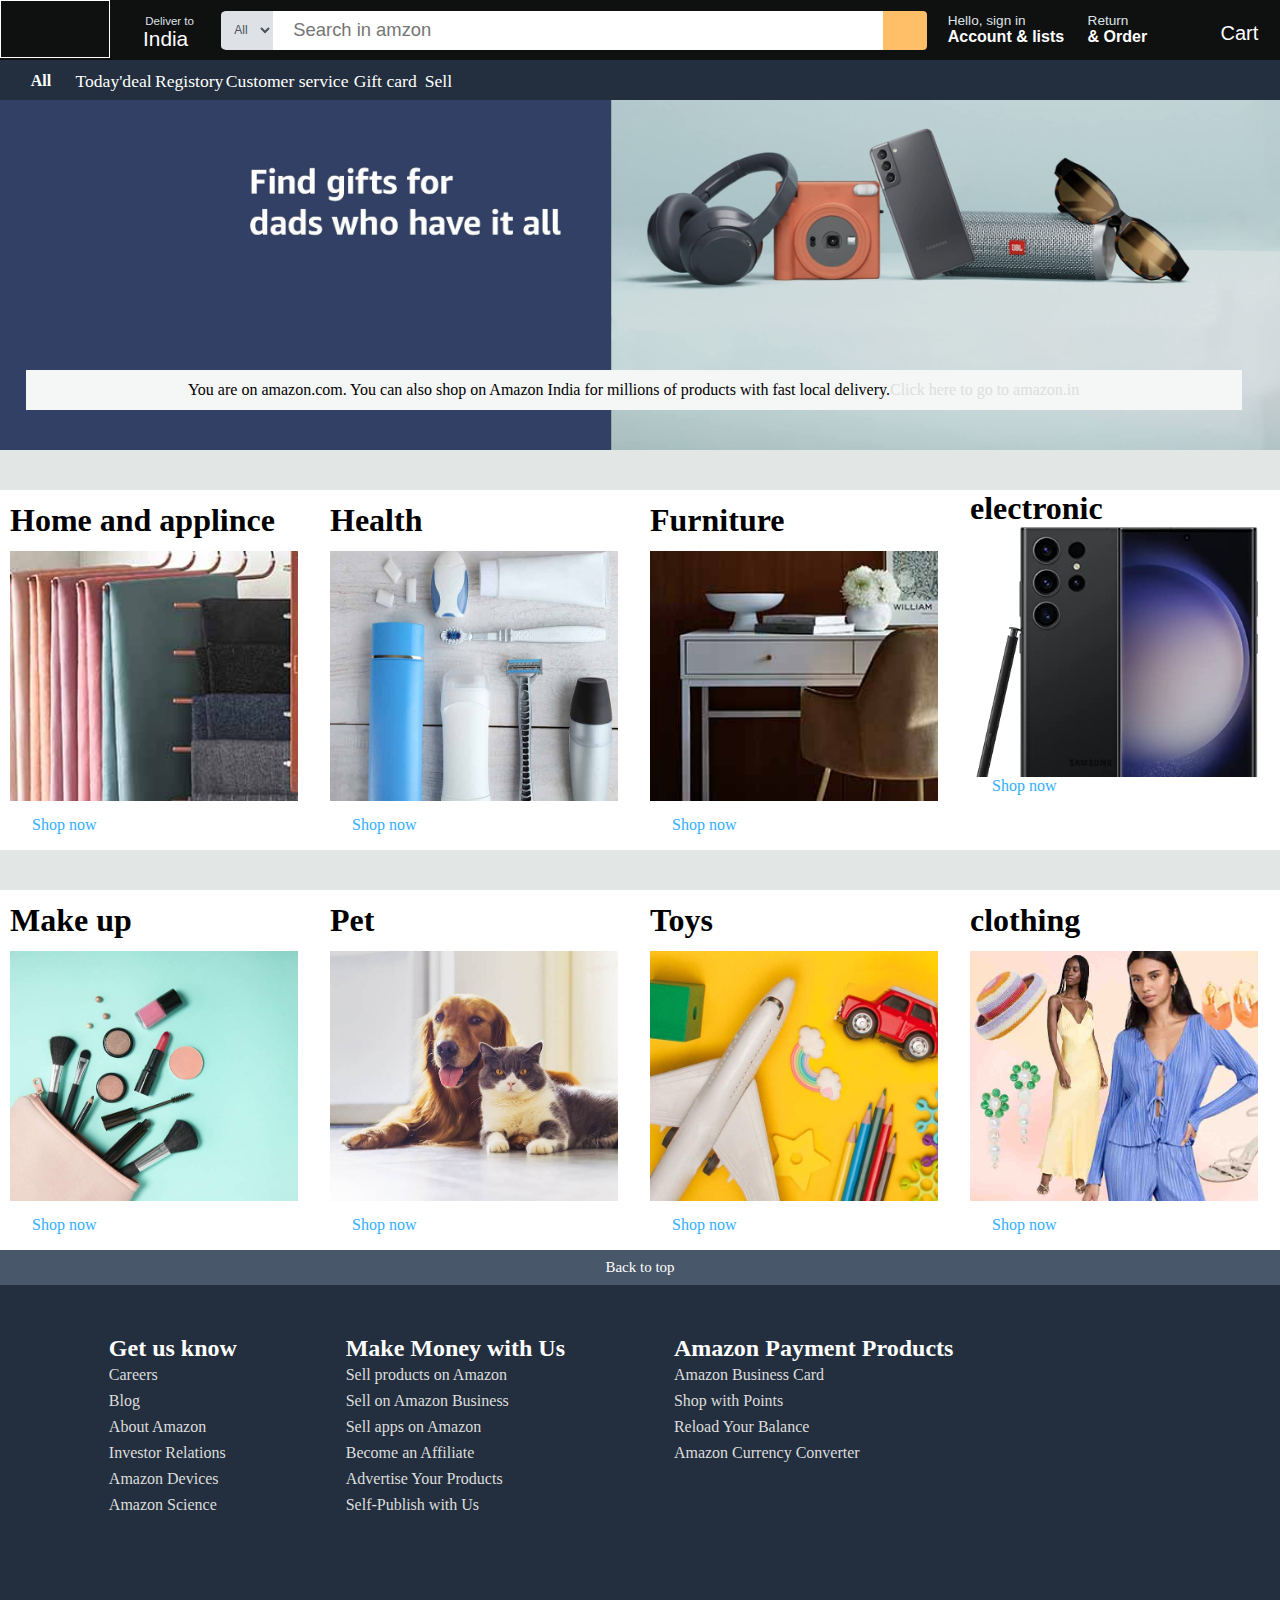
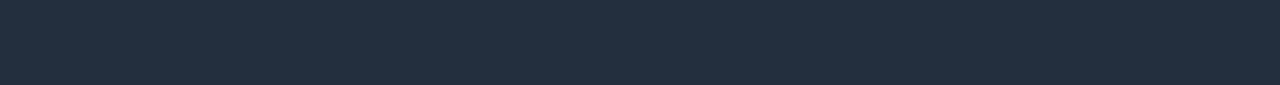
<file: index.html>
<!DOCTYPE html>
<html lang="en">
<head>
    <meta charset="UTF-8">
    <meta name="viewport" content="width=device-width, initial-scale=1.0">
    <title>Amazon</title>
    <link rel="stylesheet" href="style.css">
    <link rel="stylesheet" href="https://cdnjs.cloudflare.com/ajax/libs/font-awesome/6.5.1/css/all.min.css" integrity="sha512-DTOQO9RWCH3ppGqcWaEA1BIZOC6xxalwEsw9c2QQeAIftl+Vegovlnee1c9QX4TctnWMn13TZye+giMm8e2LwA==" crossorigin="anonymous" referrerpolicy="no-referrer" />
    <link rel="preconnect" href="https://fonts.googleapis.com">
<link rel="preconnect" href="https://fonts.gstatic.com" crossorigin>
<link href="https://fonts.googleapis.com/css2?family=Poppins:wght@500&display=swap" rel="stylesheet">
</head>
<body>
    <header>
        <div class="navbar">
            <div class="logo border">
                <div id="amazon"></div>
            </div>
            <div class="deliver border">
                <div class="del">Deliver to</div>
                <div class="below">
                    <i class="fa-solid fa-location-dot icon"></i>
                    <div class="ind">India</div>
                </div>
            </div>
            <div class="search">
                <select>
                    <option>All</option>
                </select>
                <input type="text" placeholder="    Search in amzon">
                <div class="search-icon">
                    <i class="fa-solid fa-magnifying-glass"></i>
                </div>
            </div>
            <div class="sign-in border">
                <div class="first">Hello, sign in</div>
                <div class="second">Account & lists</div>
            </div>
            <div class="order border">
                <div class="first">Return</div>
                <div class="second">& Order</div>
            </div>
            <div class="ord border">
                <div class="iqoo"><i class="fa-solid fa-cart-shopping hello"></i></div>
                <div class="text">Cart</div>
            </div>
        </div> 
        <div class="second-nav">
            <div class="All border">
                <i class="fa-solid fa-bars"></i>
                <p class="vb">All</p>
            </div>
            <div class="deal border">Today'deal</div>
            <div class="ama border">Registory</div>
            <div class="cut border">Customer service</div>
            <div class="ama border">Gift card</div>
            <div class="am border">Sell</div>
        </div>
        <div class="her">
            <div class="hero">
                <div class="msg">You are on amazon.com. You can also shop on Amazon India for millions of products with fast local delivery.<a href="#"> Click here to go to amazon.in</a></div>
            </div>
        </div>    
    </header>
    <main>
        <div class="cont">
            <div class="box1 box">
                <h1>Home and applince</h1>
                <div class="img1"></div>
                <a href="#" class="an">Shop now</a>
            </div>
            <div class="box2 box">
                <h1>Health</h1>
                <div class="img2"></div>
                <a href="#" class="an">Shop now</a>
            </div>
            <div class="box3 box">
                <h1>Furniture</h1>
                <div class="img3"></div>
                <a href="#" class="an">Shop now</a>
            </div>
            <div class="box4 box">
                <h1>electronic</h1>
                <div class="img4"></div>
                <a href="#" class="an">Shop now</a>
            </div>
        </div>
        <div class="cont2">
            <div class="box5 box">
                <h1>Make up</h1>
                <div class="img5"></div>
                <a href="#" class="an">Shop now</a>
            </div>
            <div class="box6 box">
                <h1>Pet</h1>
                <div class="img6"></div>
                <a href="#" class="an">Shop now</a>
            </div>
            <div class="box7 box">
                <h1>Toys</h1>
                <div class="img7"></div>
                <a href="#" class="an">Shop now</a>
            </div>
            <div class="box8 box">
                <h1>clothing</h1>
                <div class="img8"></div>
                <a href="#" class="an">Shop now</a>
            </div>
        </div>
    </main>
    <footer>
        <div class="bot-nav">
            Back to top
        </div>
        <div class="bots">
            <div class="know">
                <h2 class"head">Get us know</h2>
                <a href="#">Careers</a>
                <a href="#">Blog</a>
                <a href="#">About Amazon</a>
                <a href="#">Investor Relations</a>
                <a href="#">Amazon Devices</a>
                <a href="#">Amazon Science</a>
            </div>
            <div class="make know">
                <h2 class"head">Make Money with Us</h2>
                <a href="#">Sell products on Amazon</a>
                <a href="#">Sell on Amazon Business</a>
                <a href="#">Sell apps on Amazon</a>
                <a href="#">Become an Affiliate</a>
                <a href="#">Advertise Your Products</a>
                <a href="#">Self-Publish with Us</a>
            </div>
            <div class="pm know">
                <h2 class"head">Amazon Payment Products</h2>
                <a href="#">Amazon Business Card</a>
                <a href="#">Shop with Points</a>
                <a href="#">Reload Your Balance</a>
                <a href="#">Amazon Currency Converter</a>
            </div>
            <div class="prod"></div>
            <div class="let"></div>
        </div>
    </footer>
</body>
</html>
</file>
<file: style.css>
*{
    margin: 0;
    padding: 0;
 }
 .navbar{
    background-color: #0f1111;
    height: 60px;
    width: 100%;
    display: flex;
    flex-direction: row;
    justify-content: space-evenly;
    font-family: Arial, Helvetica, sans-serif;
 }
 .logo{
    width: 110px;
    height: 56px;
 }
 #amzon{
    background-image: url("amazon_logo.png");
    width: 110px;
    height: 60px;
    background-size: cover;
 }
 .deliver{
    width: 90px;
    height: 90%;
    background-size: cover;
    color: white;
    display: flex;
    flex-direction: column;
    align-items: center;
    justify-content: center;
 }
 .icon{
    width: 15px;
    height: 18px;
 }
 .del{
    color: #dee2e6;
    font-size: 0.72rem;
    margin-left: 28px;
    margin-top: 10px;
    font-weight: 100;
 }
 .below{
    display: flex;
    margin-left: 2px;
    font-weight: lighter;
 }
 .ind{
    margin-left: 3px;
    font-size: 1.3rem;
 }
 .border{
    border: 1px solid transparent;
 }
 .border:hover{
    border: 1px solid #ffffff;
 }
 .search{
    width: 56%;
    height: 100%;
    display: flex;
    flex-direction: row;
    align-items: center;
    color:white;
    margin-left: 20px;
 }
 input{
    width: 100%;
    height: 65%;
    border: none;
    outline: none;
    font-size: 1.15rem;
 }
 select{
    height: 65%;
    width: 60px;
    background-color: #dee2e6;
    border-bottom-left-radius: 10%;
    border-top-left-radius: 10%;
    border: none;
    text-align: center;
    font-size: 12px;
    color: #495057;
 }
 .search-icon{
    width: 50px;
    height: 65%;
    background-color: #ffbf69;
    display: flex;
    align-items: center;
    justify-content: center;
    border-bottom-right-radius: 10%;
    border-top-right-radius: 10%;
    color: #0f1111;
    font-size: 20px;
 }
 .sign-in{
    width: 140px;
    height: 95%;
    display: flex;
    flex-direction: column;
    align-items: right;
    justify-content: center;
    color: white;
    margin-left: 20px;
 }
 .first{
    font-size: 0.85rem;
    font-weight: 100;
    color: #dee2e6;
 }
 .second{
    font-size: 1rem;
    font-weight: 900;

 }
 .order{
    width: 90px;
    height: 95%;
    display: flex;
    flex-direction: column;
    align-items: right;
    justify-content: center;
    color: white;
 }
 .ord{
   width: 8%;
   height: 90%;
   color: white;
   display: flex;
   align-items: center;
   margin-top: 5px;
   margin-bottom: 4px;
}
.iqoo{
   width: 40%;
   height: 90%;
}
.hello{
   font-size: 2.25rem;
   margin-bottom: 0%;
}
.text{
   margin-left: 2px;
   font-size: 20px;
}
.second-nav{
   height: 40px;
   width: 100%;
   background-color: #232f3e;
   color: #ffffff;
   display: flex;
}
.All{
   height: 100%;
   width: 5%;
   display: flex;
   flex-direction: row;
   justify-content:center;
   align-items: center;
   margin-left: 5px;
}
.vb{
   padding-left: 6px;
   font-weight: 900;
}
.deal{
   height: 100%;
   width: 6.5%;
   display: flex;
   flex-direction: row;
   justify-content:center;
   align-items: center;
   font-size: 1.1rem;
}
.ama{
   height: 100%;
   width: 5%;
   display: flex;
   flex-direction: row;
   justify-content:center;
   align-items: center;
   font-size: 1.1rem;
}
.cut{
   height: 100%;
   width: 10%;
   display: flex;
   flex-direction: row;
   justify-content:center;
   align-items: center;
   font-size: 1.1rem;
}
.am{
   height: 100%;
   width: 3%;
   display: flex;
   flex-direction: row;
   justify-content:center;
   align-items: center;
   font-size: 1.1rem;
}
.hero{
   background-image: url("hero_image.jpg");
   width: 100%;
   height: 350px;
   background-size: cover;
   display: flex;
}
.msg{
   background-color: #f5f6f6;
   height: 40px;
   display: flex;
   justify-content: center;   
   align-content: center;
   align-items: center;
   align-self:flex-end; 
   width: 95%;
   margin-left: 2%;
   margin-bottom: 40px;

}
.cont{
   display: flex;
   justify-content: space-evenly;
   background-color: #e2e7e6;
}
.box{
   margin-top: 40px;
   height: 360px;
   width: 320px;
   background-color: white;
}
.box1{
   display: flex;
   flex-direction: column;
   justify-content: space-evenly;
}
.img1{
   background-image: url(box1_image.jpg);
   height: 250px;
   width: 90%;
   margin-left: 3%;
   background-size: cover;
}
.an{
   padding-left: 10%;
   height: fit-content;
   width:80px;
   text-decoration:  none;
   color: #33aeff;

}
h1{
   margin-left: 10px;

}
.img2{
   background-image: url(box2_image.jpg);
   height: 250px;
   width: 90%;
   margin-left: 3%;
   background-size: cover;
}
.img3{
   background-image: url(box3_image.jpg);
   height: 250px;
   width: 90%;
   margin-left: 3%;
   background-size: cover;
}
.img4{
   background-image: url(box4_image.jpg);
   height: 250px;
   width: 90%;
   margin-left: 3%;
   background-size: cover;
}
.box2{
   display: flex;
   flex-direction: column;
   justify-content: space-evenly;
}
.box3{
   display: flex;
   flex-direction: column;
   justify-content: space-evenly;
}
.box5{
   display: flex;
   flex-direction: column;
   justify-content: space-evenly;
}
.img5{
   background-image: url(box5_image.jpg);
   height: 250px;
   width: 90%;
   margin-left: 3%;
   background-size: cover;
}
.img6{
   background-image: url(box6_image.jpg);
   height: 250px;
   width: 90%;
   margin-left: 3%;
   background-size: cover;
}
.img7{
   background-image: url(box7_image.jpg);
   height: 250px;
   width: 90%;
   margin-left: 3%;
   background-size: cover;
}
.img8{
   background-image: url(box8_image.jpg);
   height: 250px;
   width: 90%;
   margin-left: 3%;
   background-size: cover;
}
.box6{
   display: flex;
   flex-direction: column;
   justify-content: space-evenly;
}
.box7{
   display: flex;
   flex-direction: column;
   justify-content: space-evenly;
}
.box8{
   display: flex;
   flex-direction: column;
   justify-content: space-evenly;
}
.cont2{
   display: flex;
   justify-content: space-evenly;
   background-color: #e2e7e6;
}
/** fotter**/
.bot-nav{
   height: 35px;
   width: 100%;
   background-color: #485769;
   color: white;
   display: flex;
   justify-content: center;
   align-items: center;
   font-size: 15px;

}
.bots{
   height: 400px;
   width: 100%;
   background-color:#232f3e;
   display: flex;
   flex-direction: row;
   justify-content: space-evenly;
   color: white;
}
.know{
   color: white;
   text-decoration: none;
   display: flex;
   flex-direction: column;
   justify-content: flex-start;
   padding-top: 50px;
}
a{
   color: white;
   text-decoration: none;
   color: #dddddd;
   margin-top: 4px;
   margin-bottom: 4px;
}
.head{
   display: flex;
   align-self: flex-start;
   margin:0;
   

}
@media only screen and (max-width: 768px) {
   .navbar {
     height: 40px;
   }
   .logo {
     width: 80px;
   }
   .deliver {
     width: 70px;
   }
   #amzon {
     width: 80px;
   }
   .del {
     font-size: 0.6rem;
   }
   .ind {
     font-size: 1.2rem;
   }
   .below {
     font-size: 0.7rem;
   }
   .search {
     width: 60%;
   }
   input {
     width: 90%;
   }
   select {
     width: 50px;
   }
   .search-icon {
     width: 40px;
   }
   .sign-in {
     width: 120px;
   }
   .first {
     font-size: 0.75rem;
   }
   .second {
     font-size: 0.8rem;
   }
   .order {
     width: 70px;
   }
   .ord {
     margin-top: 8px;
     margin-bottom: 6px;
   }
   .iqoo {
     width: 50%;
   }
   .hello {
     font-size: 1.5rem;
   }
   .text {
     font-size: 16px;
   }
   .All, .vb, .deal, .ama, .cut, .am {
     padding: 3px;
   }
   .msg {
     width: 90%;
   }
   .box {
     width: 280px;
   }
   .box1 {
     margin-top: 20px;
   }
   .an {
     padding-left: 5%;
   }
   h1 {
     font-size: 16px;
   }
   .img1, .img2, .img3, .img4 {
     height: 200px;
   }
   .cont2 {
     flex-wrap: wrap;
   }
   .bot-nav {
     font-size: 13px;
   }
   .know {
     padding-top: 20px;
   }
   a {
     margin-top: 2px;
     margin-bottom: 2px;
   }
 }
 
 @media only screen and (max-width: 1024px) {
   .navbar {
     height: 50px;
   }
   .logo {
     width: 90px;
   }
   #amzon {
     width: 90px;
   }
 }
</file>
